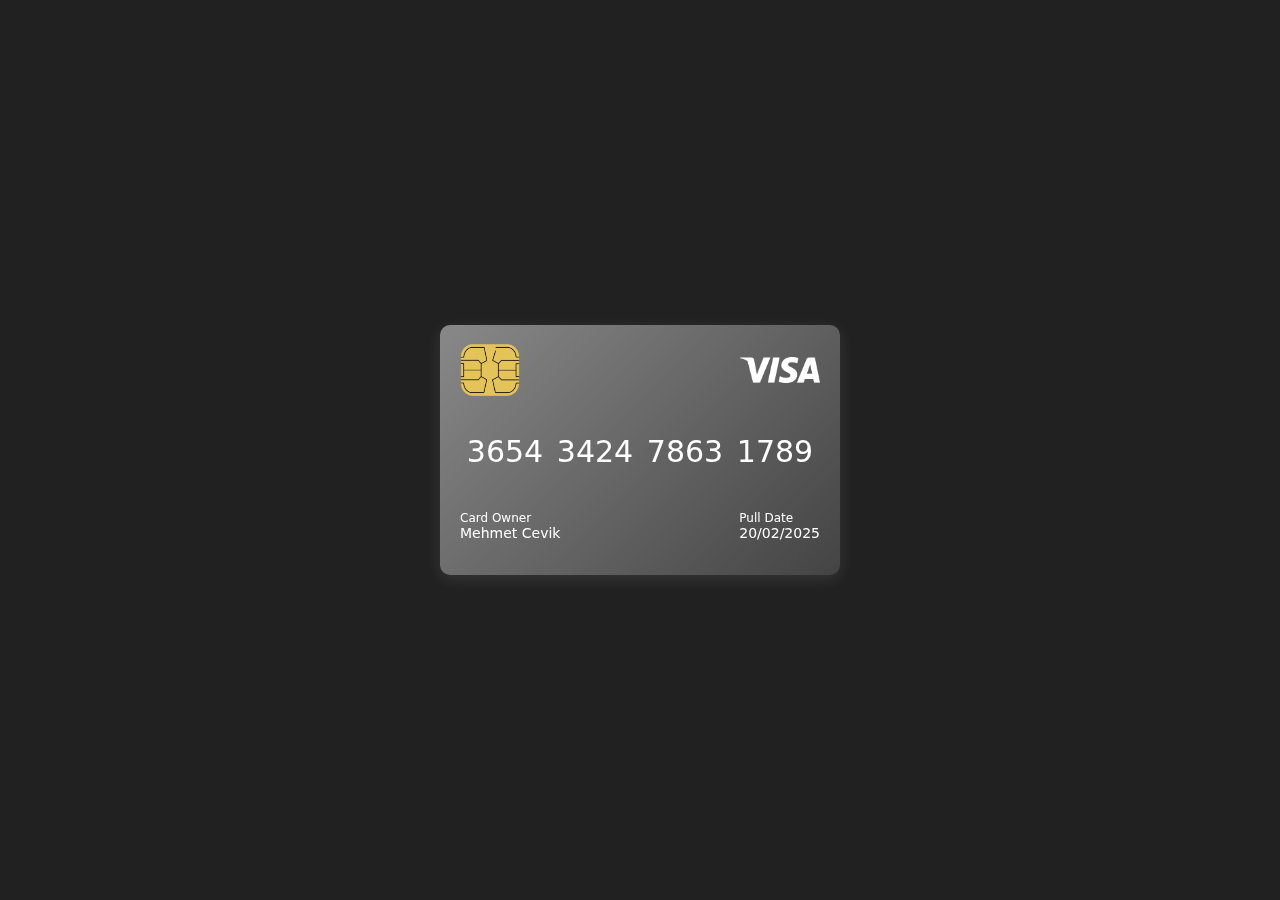
<file: 1. Hafta/2 - credit card/index.html>
<!DOCTYPE html>
<html lang="en">
  <head>
    <meta charset="UTF-8" />
    <meta name="viewport" content="width=device-width, initial-scale=1.0" />
    <title>Credit Card</title>
    <link rel="stylesheet" href="style.css" />
  </head>
  <body>
    <div class="card-wrapper">
      <div class="card">
        <div class="front">
          <div class="row">
            <div class="chip"><img src="images/chip.png" width="60px" /></div>
            <div class="logo"><img src="images/visa.png" width="80px" /></div>
          </div>
          <div class="card-number">
            <span>3654</span>
            <span>3424</span>
            <span>7863</span>
            <span>1789</span>
          </div>
          <div class="row card-holder">
            <div class="card-owner">
              <span>Card Owner</span>
              <p>Mehmet Cevik</p>
            </div>
            <div class="card-date">
              <span>Pull Date</span>
              <p>20/02/2025</p>
            </div>
          </div>
        </div>
        <div class="back">
          <div class="bar"></div>
          <div class="row card-cvv">
            <div>
              <img src="images/pattern.png" alt="" />
            </div>
            <p>246</p>
          </div>
          <div class="row card-text">
            <p>
              Lorem ipsum dolor sit amet, consectetur adipisicing elit. Natus,
              nostrum.
            </p>
          </div>
          <div class="row signature">
            <p>Customer Signature</p>
            <img src="images/visa.png" width="60px" />
          </div>
        </div>
      </div>
    </div>
  </body>
</html>
</file>
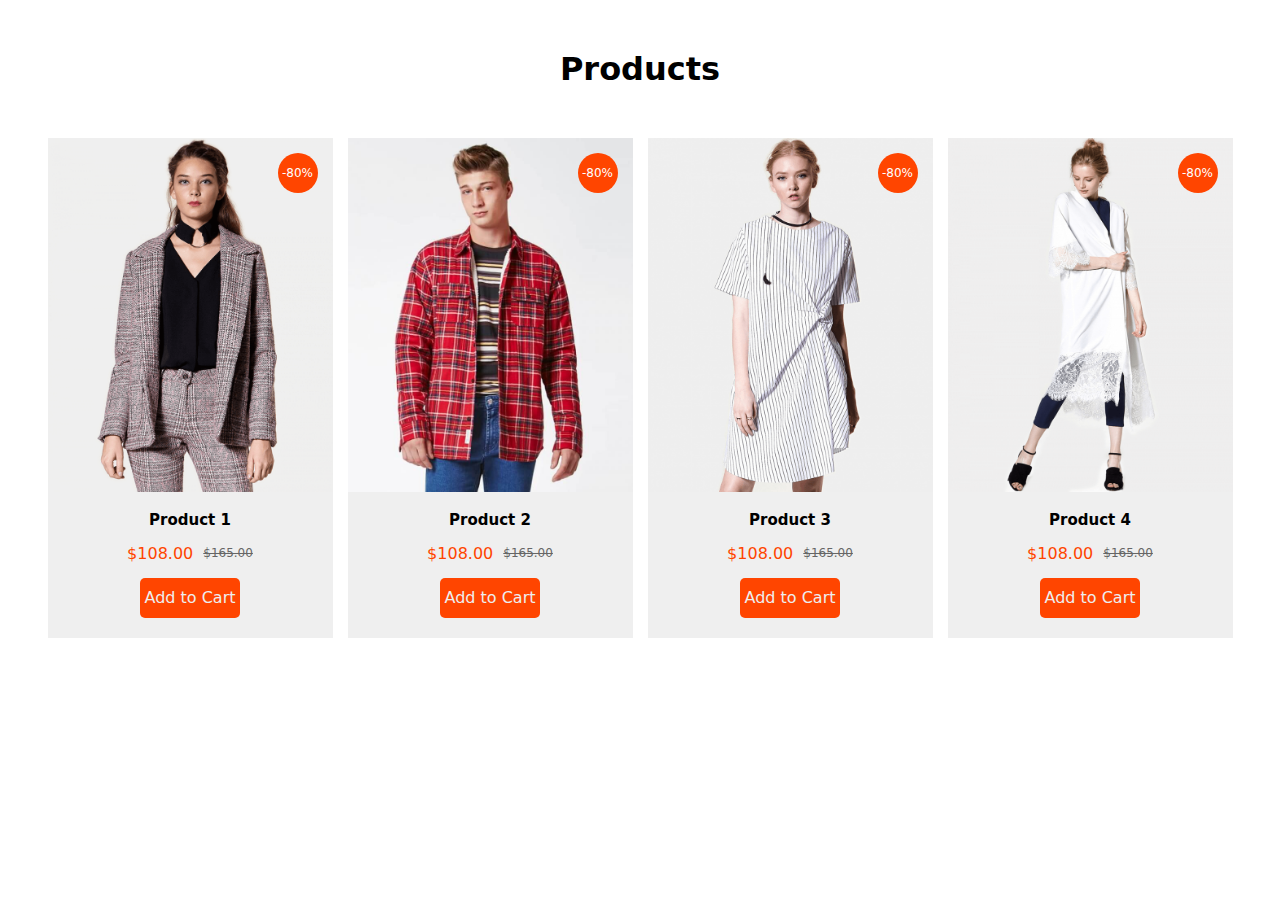
<file: 1. Hafta/3 - product card/index.html>
<!DOCTYPE html>
<html lang="en">
  <head>
    <meta charset="UTF-8" />
    <meta name="viewport" content="width=device-width, initial-scale=1.0" />
    <title>Product Card</title>
    <link rel="stylesheet" href="style.css" />
  </head>
  <body>
    <div class="container">
      <h1 class="title">Products</h1>
      <ul class="product-list">
        <li class="product-item">
          <div class="product-image">
            <img src="images/product1/1.png" class="img1" />
            <img src="images/product1/2.png" class="img2" />
          </div>
          <div class="product-info">
            <a href="#" class="product-title">Product 1</a>
            <div class="product-price">
              <strong class="new-price">$108.00</strong>
              <span class="old-price">$165.00</span>
            </div>
            <div class="product-discount">-80%</div>
          </div>
          <div class="add-to-cart-wrapper">
            <a href="#" class="add-to-cart">Add to Cart</a>
          </div>
        </li>
        <li class="product-item">
          <div class="product-image">
            <img src="images/product2/1.png" class="img1" />
            <img src="images/product2/2.png" class="img2" />
          </div>
          <div class="product-info">
            <a href="#" class="product-title">Product 2</a>
            <div class="product-price">
              <strong class="new-price">$108.00</strong>
              <span class="old-price">$165.00</span>
            </div>
            <div class="product-discount">-80%</div>
          </div>
          <div class="add-to-cart-wrapper">
            <a href="#" class="add-to-cart">Add to Cart</a>
          </div>
        </li>
        <li class="product-item">
          <div class="product-image">
            <img src="images/product3/1.png" class="img1" />
            <img src="images/product3/2.png" class="img2" />
          </div>
          <div class="product-info">
            <a href="#" class="product-title">Product 3</a>
            <div class="product-price">
              <strong class="new-price">$108.00</strong>
              <span class="old-price">$165.00</span>
            </div>
            <div class="product-discount">-80%</div>
          </div>
          <div class="add-to-cart-wrapper">
            <a href="#" class="add-to-cart">Add to Cart</a>
          </div>
        </li>
        <li class="product-item">
          <div class="product-image">
            <img src="images/product4/1.png" class="img1" />
            <img src="images/product4/2.png" class="img2" />
          </div>
          <div class="product-info">
            <a href="#" class="product-title">Product 4</a>
            <div class="product-price">
              <strong class="new-price">$108.00</strong>
              <span class="old-price">$165.00</span>
            </div>
            <div class="product-discount">-80%</div>
          </div>
          <div class="add-to-cart-wrapper">
            <a href="#" class="add-to-cart">Add to Cart</a>
          </div>
        </li>
      </ul>
    </div>
  </body>
</html>
</file>
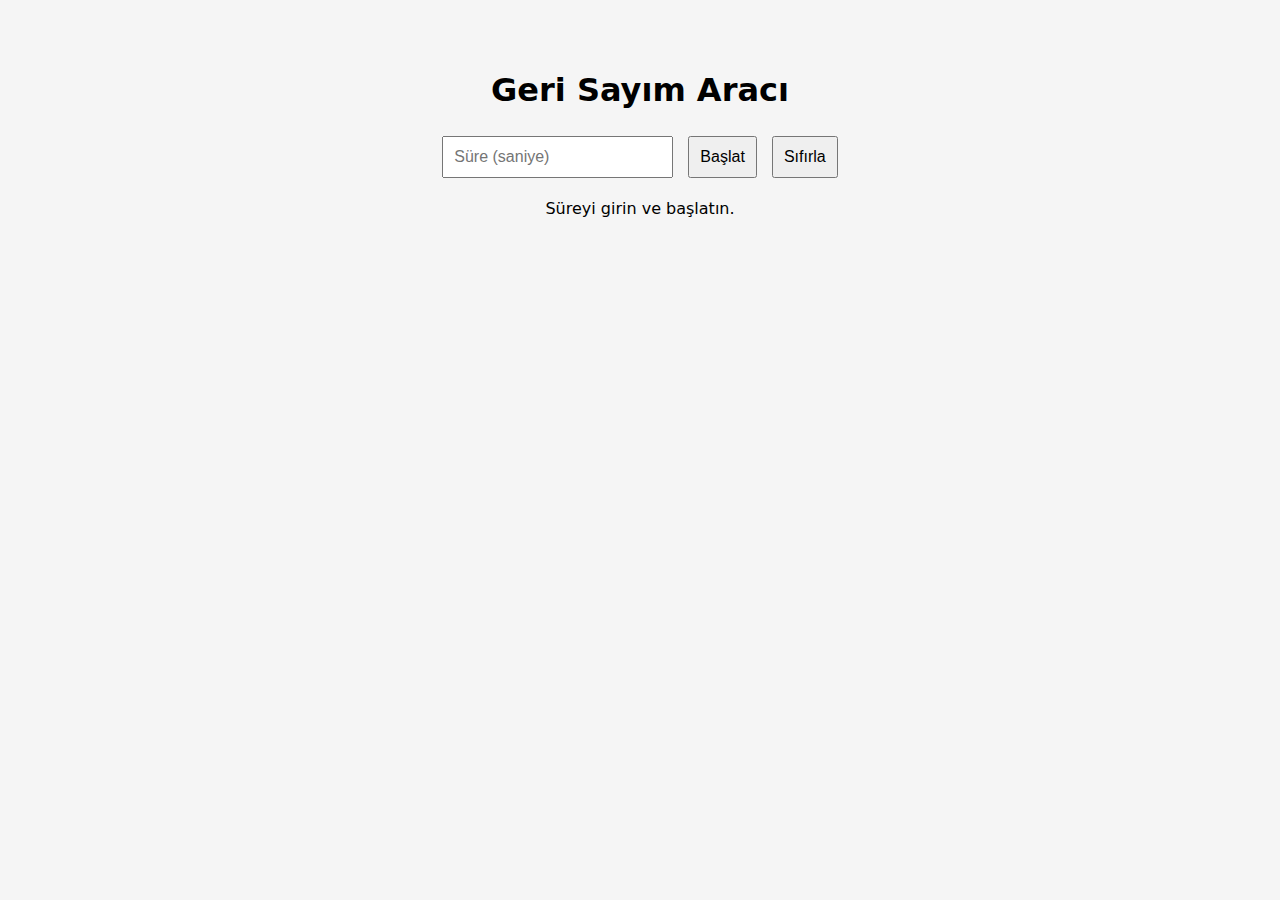
<file: 2. Hafta/3. ders - countdown/index.html>
<!DOCTYPE html>
<html lang="tr">
  <head>
    <meta charset="UTF-8" />
    <meta name="viewport" content="width=device-width, initial-scale=1.0" />
    <title>Geri Sayım Aracı</title>
    <link rel="stylesheet" href="style.css" />
  </head>
  <body>
    <div class="countdown-wrapper">
      <h1>Geri Sayım Aracı</h1>
      <input type="number" id="timeInput" placeholder="Süre (saniye)" />
      <button onclick="startCountdown()">Başlat</button>
      <button onclick="resetCountdown()">Sıfırla</button>
      <p id="countdownDisplay">Süreyi girin ve başlatın.</p>
    </div>

    <script src="script.js"></script>
  </body>
</html>
</file>
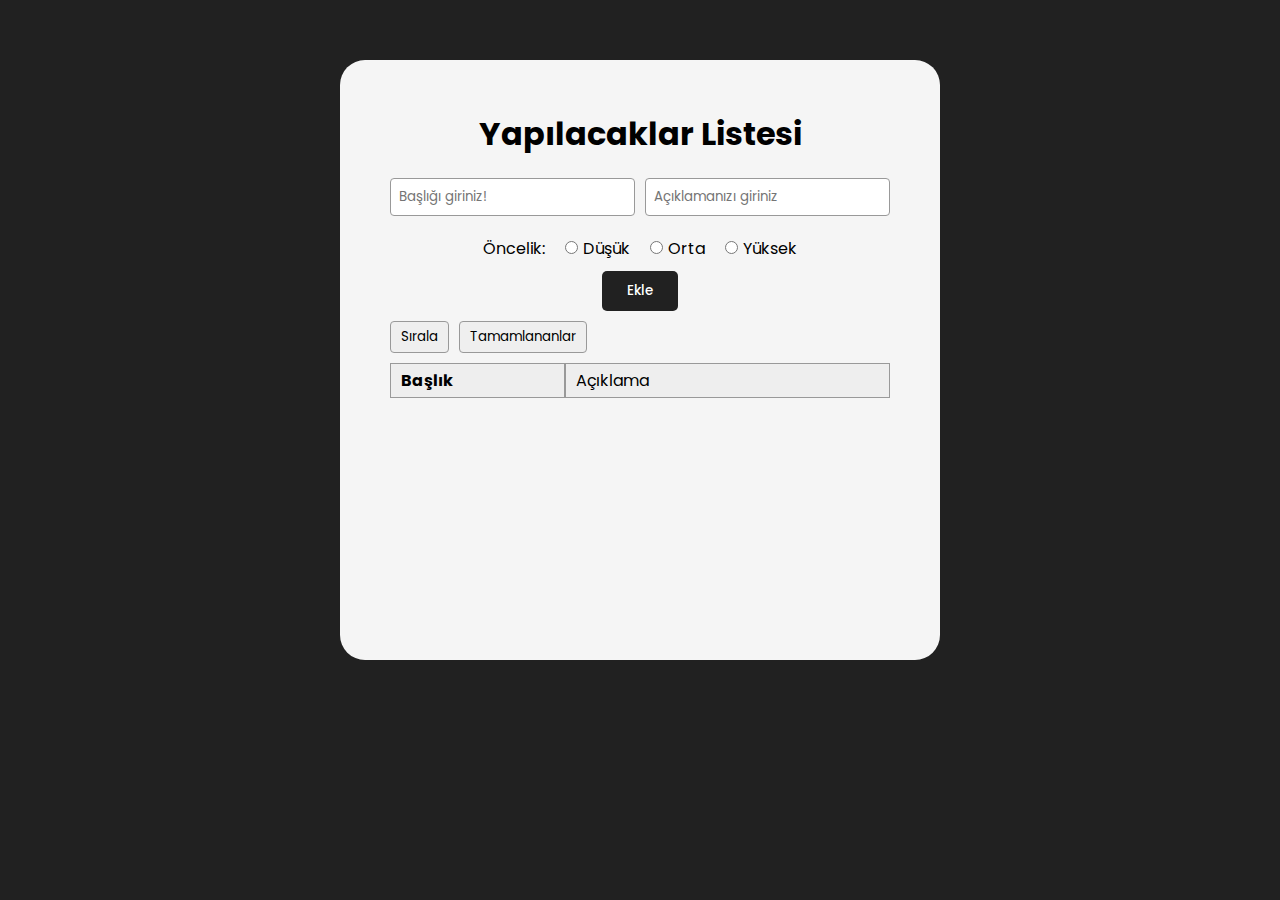
<file: 2. Hafta/To do List/index.html>
<!DOCTYPE html>
<html lang="en">
  <head>
    <meta charset="UTF-8" />
    <meta name="viewport" content="width=device-width, initial-scale=1.0" />
    <title>Yapılacaklar Listesi</title>
    <link rel="stylesheet" href="style.css" />
    <link
      rel="stylesheet"
      href="https://cdnjs.cloudflare.com/ajax/libs/font-awesome/6.7.2/css/all.min.css"
    />
    <link
      href="https://fonts.googleapis.com/css2?family=Poppins:wght@300;400;600&display=swap"
      rel="stylesheet"
    />
  </head>
  <body>
    <div class="container">
      <h1>Yapılacaklar Listesi</h1>
      <form id="todo-form">
        <div class="todo-inputs">
          <input type="text" id="todo-title" placeholder="Başlığı giriniz!" />
          <input
            type="text"
            id="todo-desc"
            placeholder="Açıklamanızı giriniz"
          />
        </div>
        <div class="priority">
          <label>Öncelik:</label>
          <label
            ><input type="radio" name="priority" value="Düşük" />Düşük</label
          >
          <label><input type="radio" name="priority" value="Orta" />Orta</label>
          <label
            ><input type="radio" name="priority" value="Yüksek" />Yüksek</label
          >
        </div>
        <button class="btn" type="submit">Ekle</button>
      </form>
      <div class="filter-wrapper">
        <button id="sort-priority" class="filter-btn">Sırala</button>
        <button id="filter-completed" class="filter-btn">Tamamlananlar</button>
      </div>
      <table class="list-table">
        <th >Başlık</th>
        <td >Açıklama</td>
      </table>
      <ul id="todo-list"></ul>
    </div>

    <script src="script.js"></script>
  </body>
</html>
</file>
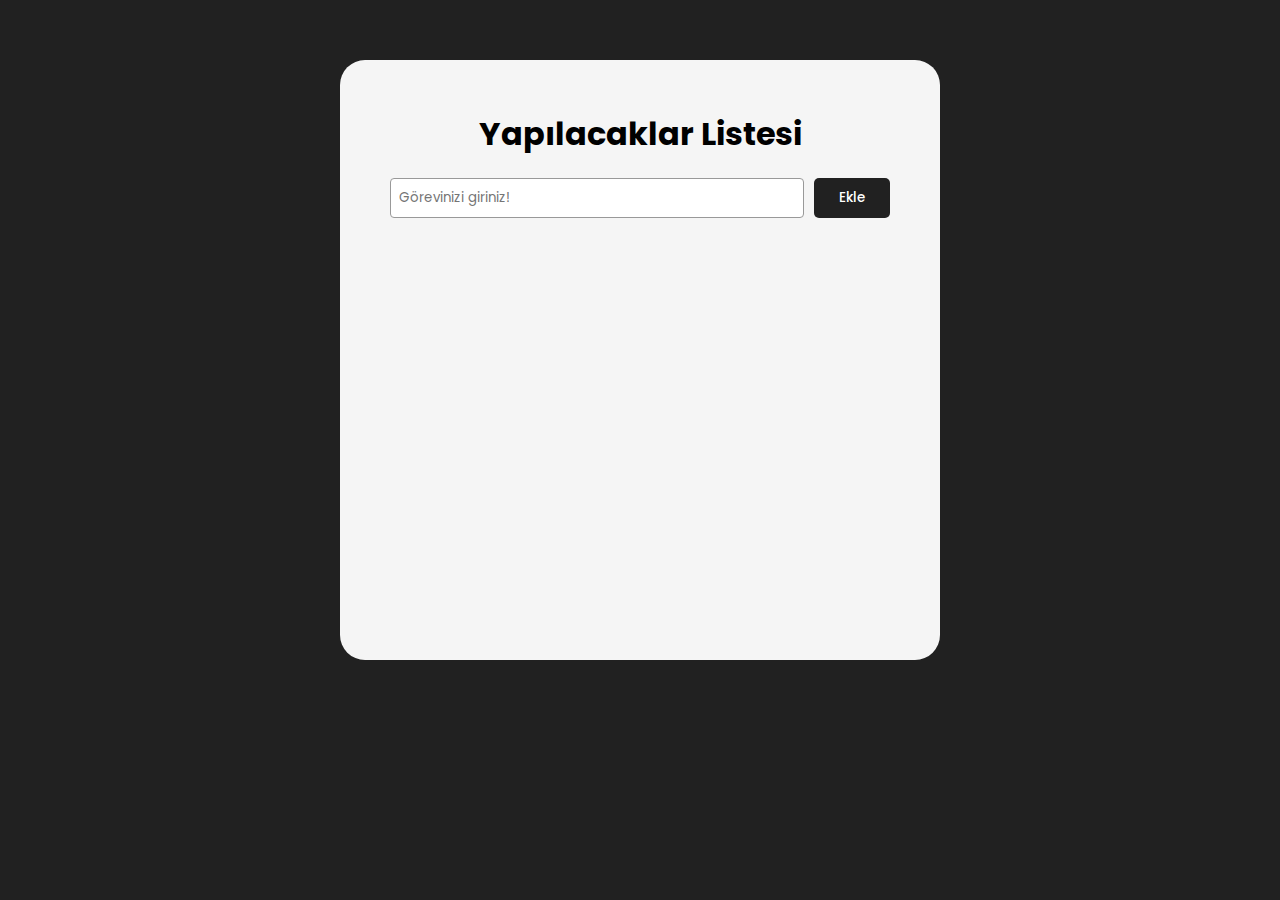
<file: 3. Hafta/1.ders/index.html>
<!DOCTYPE html>
<html lang="en">
  <head>
    <meta charset="UTF-8" />
    <meta name="viewport" content="width=device-width, initial-scale=1.0" />
    <title>Yapılacaklar Listesi</title>
    <link rel="stylesheet" href="style.css" />

    <script
      src="https://code.jquery.com/jquery-3.7.1.js"
      integrity="sha256-eKhayi8LEQwp4NKxN+CfCh+3qOVUtJn3QNZ0TciWLP4="
      crossorigin="anonymous"
    ></script>
    <link
      href="https://fonts.googleapis.com/css2?family=Poppins:wght@300;400;600&display=swap"
      rel="stylesheet"
    />
  </head>
  <body>
    <div class="container">
      <h1>Yapılacaklar Listesi</h1>
      <form id="todo-form">
        <div class="todo-inputs">
          <input
            type="text"
            id="todo-title"
            placeholder="Görevinizi giriniz!"
          />
          <button class="btn" type="submit">Ekle</button>
        </div>
      </form>
      <ul id="todo-list"></ul>
    </div>

    <script>
      $(document).ready(() => {
        const $todoForm = $("#todo-form");
        const $todoList = $("#todo-list");

        $todoForm.on("submit", (e) => {
          e.preventDefault();
          const $title = $("#todo-title").val();

          if (!$title) {
            alert("Görev eklemek zorunludur!");
            return;
          }

          const $li = $(`
            <li>
              <div class="list-content">
                <p>${$title}</p>
              </div>
              <div class="button-wrapper">
                <button class="btn complete-btn">Tamamla</button>
                <button class="btn delete-btn">Sil</button>
              </div>
            </li>
            `);

          $todoList.append($li);
          $todoForm.trigger("reset");
        });

        $todoList.on("click", ".complete-btn", function () {
          $(this).toggleClass("completed");
          $(this).text(
            $(this).hasClass("completed") ? "Tamamlandı" : "Tamamla"
          );
        });
        $todoList.on("click", ".delete-btn", function () {
          $(this).closest("li").remove();
        });
      });
    </script>
  </body>
</html>
</file>
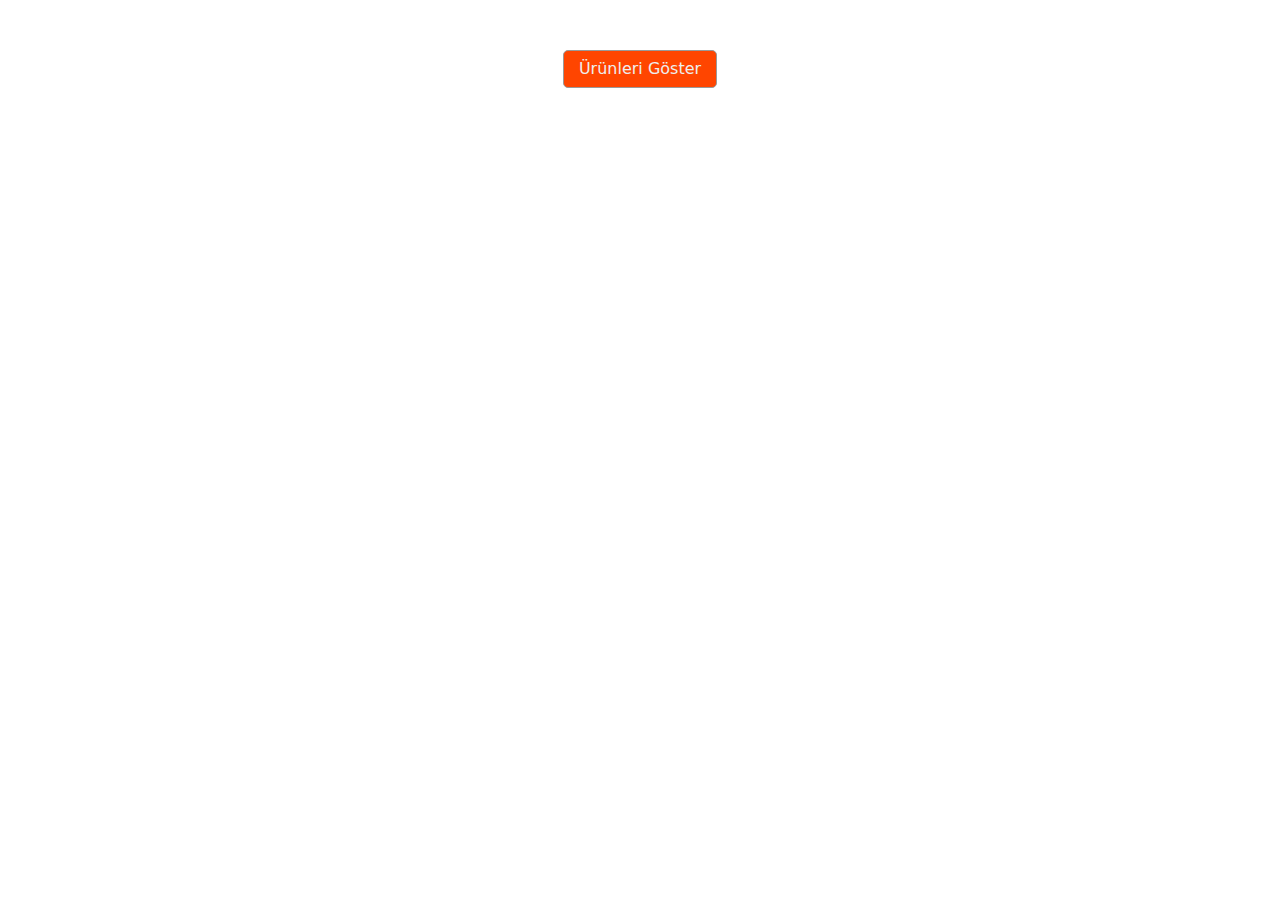
<file: 3. Hafta/2.ders/index.html>
<!DOCTYPE html>
<html lang="en">
  <head>
    <meta charset="UTF-8" />
    <meta name="viewport" content="width=device-width, initial-scale=1.0" />
    <title>GET Products</title>
    <link rel="stylesheet" href="style.css" />
    <script src="https://code.jquery.com/jquery-3.6.0.min.js"></script>
  </head>
  <body>
    <div class="container">
      <button id="load-products">Ürünleri Göster</button>
      <ul id="product-list"></ul>
    </div>

    <script src="script.js"></script>
  </body>
</html>
</file>
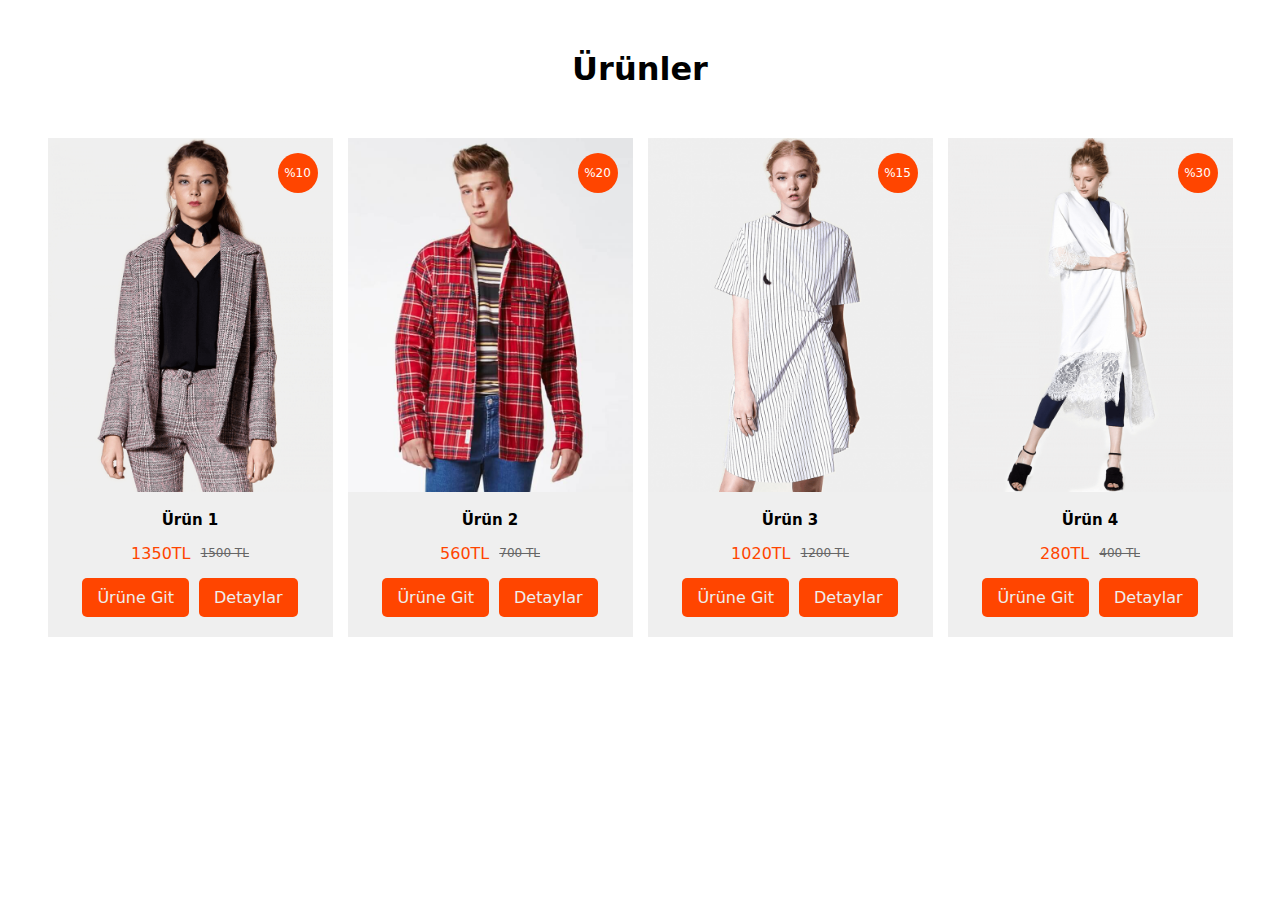
<file: 3. Hafta/Product Card List/index.html>
<!DOCTYPE html>
<html lang="tr">
  <head>
    <meta charset="UTF-8" />
    <meta name="viewport" content="width=device-width, initial-scale=1.0" />
    <title>Ürün Listesi</title>
    <script src="https://code.jquery.com/jquery-3.6.0.min.js"></script>
  </head>
  <body>
    <div class="container">
      <h1 class="title">Ürünler</h1>
      <ul id="product-list"></ul>
    </div>
    <script src="script.js"></script>
  </body>
</html>
</file>
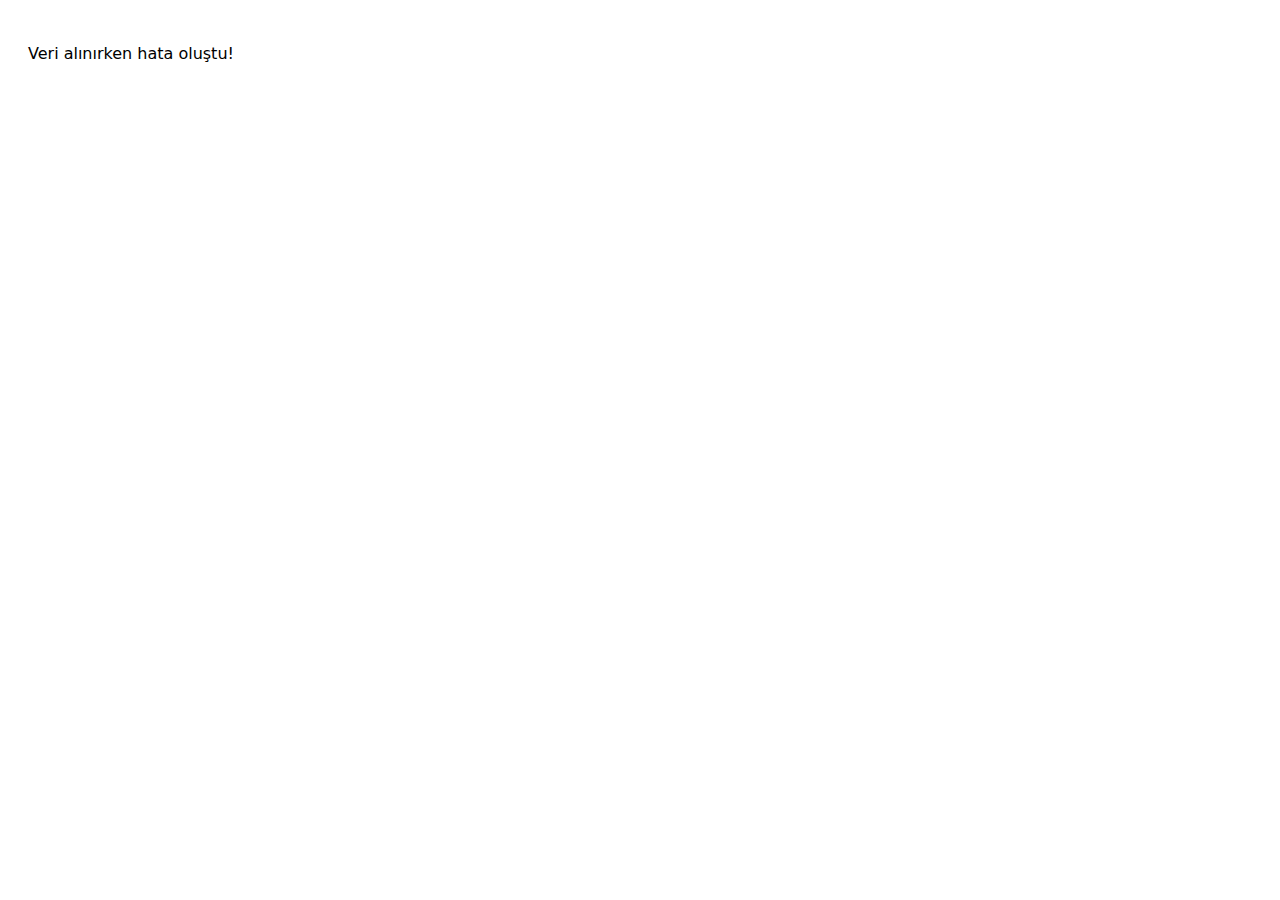
<file: 4. Hafta/2.ders/index.html>
<!DOCTYPE html>
<html lang="tr">
<head>
    <meta charset="UTF-8">
    <meta name="viewport" content="width=device-width, initial-scale=1.0">
    <title>Kullanıcı Listesi</title>
    <link rel="stylesheet" href="style.css">
</head>
<body>
    <div class="ins-api-users"></div>
    <script src="script.js"></script>
</body>
</html>
</file>
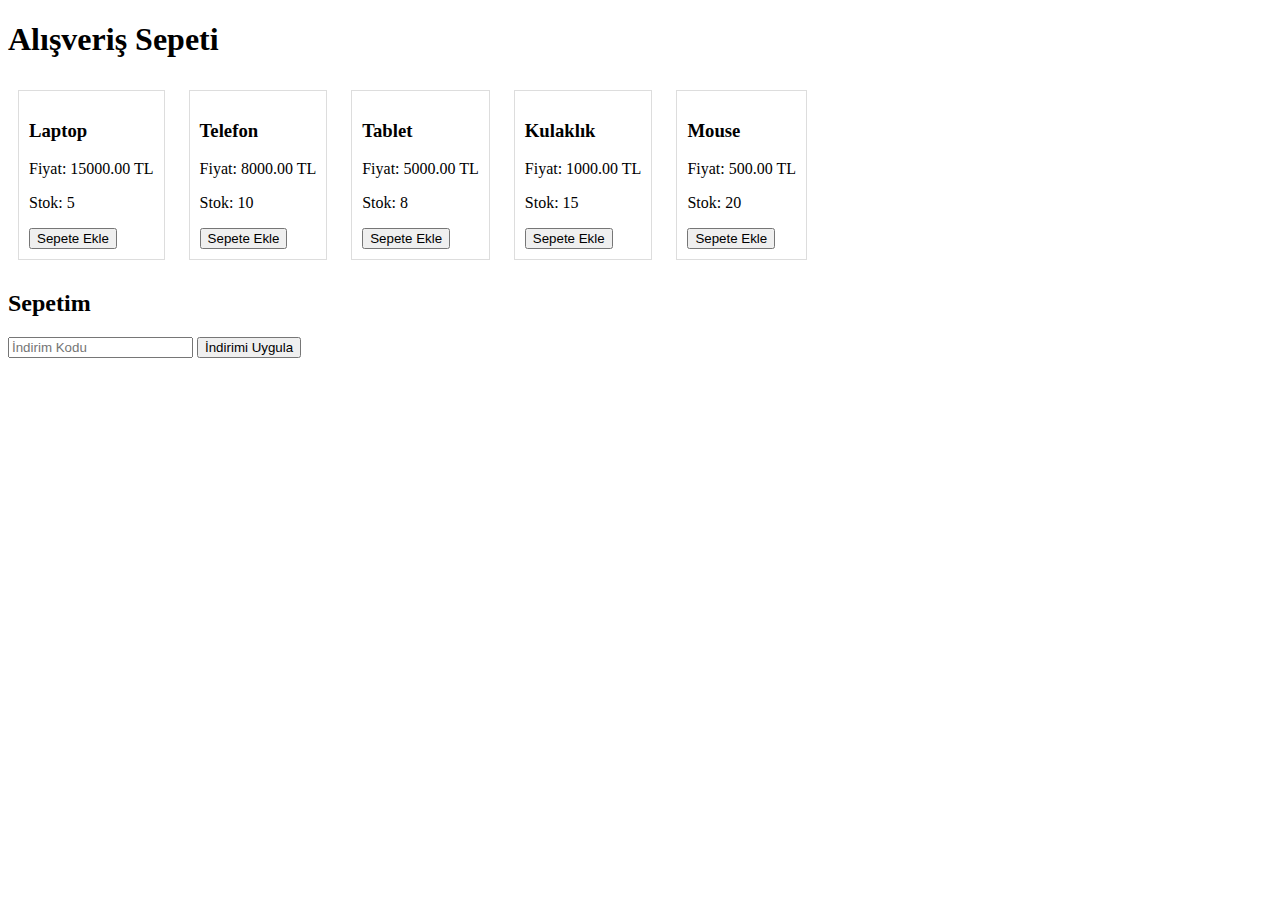
<file: 4. Hafta/4.ders debugger/index.html>
<!DOCTYPE html>
<html lang="tr">
<head>
    <meta charset="UTF-8">
    <meta name="viewport" content="width=device-width, initial-scale=1.0">
    <title>Debug Örneği - Alışveriş Sepeti</title>
    <style>
        .product-card {
            border: 1px solid #ddd;
            padding: 10px;
            margin: 10px;
            display: inline-block;
        }
        .cart-item {
            display: flex;
            justify-content: space-between;
            padding: 10px;
            border-bottom: 1px solid #eee;
        }
        #error {
            color: red;
        }
        #message {
            color: green;
        }
    </style>
</head>
<body>
    <h1>Alışveriş Sepeti</h1>
    
    <div id="products"></div>
    
    <h2>Sepetim</h2>
    <div id="cart"></div>
    <div id="total"></div>
    
    <form id="discount-form">
        <input type="text" id="discount-code" placeholder="İndirim Kodu">
        <button type="submit">İndirimi Uygula</button>
    </form>
    
    <div id="error"></div>
    <div id="message"></div>

    <script src="index.js"></script>
</body>
</html>
</file>
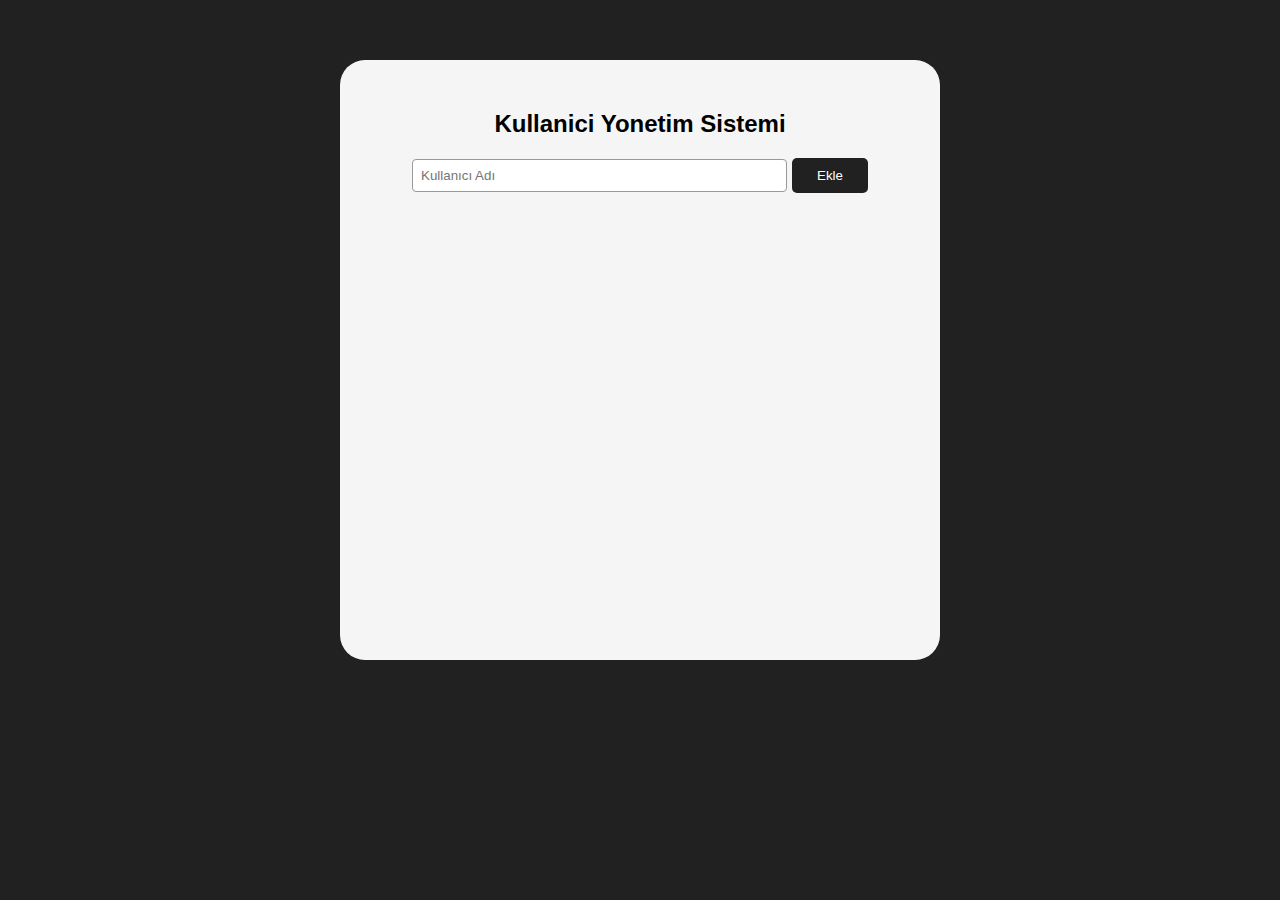
<file: 4. Hafta/Kullanıcı Yönetim Sistemi/index.html>
<!DOCTYPE html>
<html lang="en">
  <head>
    <meta charset="UTF-8" />
    <meta name="viewport" content="width=device-width, initial-scale=1.0" />
    <title>Kullanici Yonetim Sistemi</title>
  </head>
  <body>
    <script src="https://code.jquery.com/jquery-3.7.1.js"></script>
    <script src="script.js"></script>
  </body>
</html>
</file>
<file: 1. Hafta/2 - credit card/style.css>
* {
  margin: 0;
  padding: 0;
  box-sizing: border-box;
}

body {
  display: flex;
  align-items: center;
  justify-content: center;
  height: 100vh;
  background-color: #212121;
  color: #fff;
  font-family: system-ui, -apple-system, BlinkMacSystemFont, "Segoe UI", Roboto,
    Oxygen, Ubuntu, Cantarell, "Open Sans", "Helvetica Neue", sans-serif;
}

.row {
  display: flex;
  align-items: center;
  justify-content: space-between;
}

.card-wrapper {
  width: 400px;
  height: 250px;
  cursor: pointer;
  perspective: 1000px;
}

.card {
  width: 100%;
  height: 100%;
  position: relative;
  transform-style: preserve-3d;
  transition: 1s;
}

.back {
  transform: rotateY(180deg);
}

.card-wrapper:hover .card {
  transform: rotateY(-180deg);
}

.front,
.back {
  width: 100%;
  height: 100%;
  background: linear-gradient(135deg, #888, #444);
  color: white;
  border-radius: 10px;
  padding: 15px 20px;
  box-shadow: 0px 4px 15px rgba(255, 255, 255, 0.1);
  position: absolute;
  top: 0;
  left: 0;
  z-index: 1;
  overflow: hidden;
  backface-visibility: hidden;
}

.card-number {
  text-align: center;
  font-size: 30px;
  display: flex;
  align-items: center;
  justify-content: space-around;
  margin-top: 30px;
}

.card-holder {
  font-size: 14px;
  margin-top: 40px;
}

.card-holder span {
  font-size: 12px;
}

.bar {
  background-color: #222;
  margin-left: -30px;
  margin-right: -30px;
  height: 50px;
  margin-top: 10px;
}

.card-cvv {
  margin-top: 10px;
  position: relative;
}

.card-cvv div {
  flex: 1;
}

.card-cvv img {
  width: 100%;
  display: block;
  line-height: 0;
}

.card-cvv p {
  position: absolute;
  color: #000;
  right: 10px;
}

.card-text {
  margin-top: 5px;
  font-size: 14px;
}

.signature {
  margin-top: 20px;
}
</file>
<file: 1. Hafta/3 - product card/style.css>
* {
  margin: 0;
  padding: 0;
  box-sizing: border-box;
}

body {
  display: flex;
  align-items: center;
  justify-content: center;
  font-family: system-ui, -apple-system, BlinkMacSystemFont, "Segoe UI", Roboto,
    Oxygen, Ubuntu, Cantarell, "Open Sans", "Helvetica Neue", sans-serif;
}

ul,
li {
  list-style: none;
}

a {
  text-decoration: 0;
  color: #000;
}

.container {
  max-width: 1200px;
  width: 100%;
  margin: 0 auto;
}

.title {
  text-align: center;
  margin: 50px 0;
}

.product-list {
  display: grid;
  grid-template-columns: repeat(auto-fit, minmax(300px, 1fr));
  align-items: center;
  justify-items: center;
}

.product-item {
  width: 285px;
  margin-bottom: 30px;
  background-color: #efefef;
  position: relative;
}

.product-image {
  width: 100%;
  height: 100%;
  position: relative;
  cursor: pointer;
}

.product-image img {
  width: 100%;
  transition: 0.3s;
}
.product-image .img2 {
  display: flex;
  position: absolute;
  top: 0;
  visibility: hidden;
  opacity: 0;
}

.product-image:hover .img2 {
  visibility: visible;
  opacity: 1;
}

.product-info {
  text-align: center;
}

.product-title {
  display: inline-block;
  margin-top: 15px;
  font-size: 15px;
  font-weight: 600;
  padding-bottom: 15px;
}

.product-price {
  display: flex;
  align-items: center;
  justify-content: center;
  gap: 10px;
}

.product-price .new-price {
  color: orangered;
  font-weight: 500;
}

.product-price .old-price {
  font-size: 12px;
  text-decoration: line-through;
  color: #666;
}

.product-discount {
  position: absolute;
  top: 15px;
  right: 15px;
  width: 40px;
  height: 40px;
  border-radius: 100%;
  color: #fff;
  font-size: 12px;
  font-weight: 500;
  background-color: orangered;
  display: flex;
  align-items: center;
  justify-content: center;
}

.add-to-cart-wrapper {
  display: flex;
  align-items: center;
  justify-content: center;
  margin: 15px auto 20px;
}

.add-to-cart {
  height: 40px;
  width: 100px;
  color: #eee;
  background-color: orangered;
  border-radius: 5px;
  display: flex;
  align-items: center;
  justify-content: center;
}

.add-to-cart:hover {
  background-color: #212121;
}

/* responsive */

@media (max-width: 1200px) {
  .container {
    max-width: 992px;
  }
}

@media (max-width: 992px) {
  .container {
    max-width: 768px;
  }
}

@media (max-width: 768px) {
  .container {
    max-width: 576px;
  }
}

@media (max-width: 576px) {
  .container {
    max-width: 400px;
  }
}

@media (max-width: 420px) {
  .container {
    max-width: 350px;
  }
}
</file>
<file: 2. Hafta/3. ders - countdown/style.css>
body {
  font-family: system-ui, -apple-system, BlinkMacSystemFont, "Segoe UI", Roboto,
    Oxygen, Ubuntu, Cantarell, "Open Sans", "Helvetica Neue", sans-serif;
  background-color: whitesmoke;
  display: flex;
  align-items: center;
  justify-content: center;
  margin-top: 50px;
}

.countdown-wrapper {
  text-align: center;
}

input,
button {
  margin: 5px;
  padding: 10px;
  font-size: 16px;
}

button {
  cursor: pointer;
}
</file>
<file: 2. Hafta/To do List/style.css>
* {
  margin: 0;
  padding: 0;
  box-sizing: border-box;
  font-family: "Poppins", sans-serif;
}

body {
  background-color: #212121;
}

table {
  border-spacing: 0;
}

input {
  padding: 5px;
  border-radius: 4px;
}

.btn {
  display: inline-block;
  padding: 10px 15px;
  border: none;
  border-radius: 5px;
  font-weight: 500;
  cursor: pointer;
  transition: 0.2s ease;
}

.container {
  text-align: center;
  max-width: 600px;
  min-height: 600px;
  margin: 60px auto;
  padding: 50px;
  border-radius: 25px;
  background-color: whitesmoke;
}

#todo-form {
  text-align: center;
  width: 100%;
}

.todo-inputs {
  display: flex;
  justify-content: center;
  gap: 10px;
  margin: 20px 0;
}

.todo-inputs input {
  width: 50%;
  outline: none;
  border: 1px solid #999;
  padding: 8px;
}

.todo-inputs input:focus {
  border-color: #212121;
}

.priority {
  display: flex;
  justify-content: center;
  gap: 20px;
  margin-top: 10px;
}

.priority input {
  margin-right: 5px;
}

#todo-form button {
  background-color: #212121;
  color: #fff;
  margin-top: 10px;
  padding: 10px 25px;
}

#todo-form button:hover {
  background-color: #000;
}

.filter-wrapper {
  display: flex;
  gap: 10px;
  margin-top: 10px;
}

.filter-wrapper .filter-btn {
  border: 1px solid #999;
  outline: none;
  padding: 5px 10px;
  border-radius: 4px;
  cursor: pointer;
}

.filter-wrapper .filter-btn:hover {
  background-color: lightblue;
}

#todo-list {
  list-style: none;
  width: 100%;
  display: flex;
  flex-direction: column;
  gap: 10px;
  margin-top: 15px;
}

.list-table {
  width: 100%;
  margin-top: 10px;
}

.list-table th {
  width: 35%;
}

.list-table th,
.list-table td {
  border: 1px solid #999;
  text-align: start;
  padding-left: 10px;
  height: 35px;
  background-color: #eee;
}

#todo-list li {
  display: flex;
  align-items: center;
  justify-content: space-between;
  width: 100%;
  border: 1px solid #999;
}

#todo-list li .list-content {
  margin-left: 10px;
  line-height: 45px;
}

.button-wrapper {
  margin-right: 5px;
}

.complete-btn {
  background-color: #212121;
  color: #fff;
}

.complete-btn:hover {
  background-color: #019401;
}

.delete-btn {
  background-color: #e51414;
  color: #fff;
}

.delete-btn:hover {
  background-color: #c93131;
}

.completed {
  background-color: #019401;
  color: #fff;
}

@media (max-width: 480px) {
  body{
    font-size: 14px;
  }

  .container {
    padding: 25px;
  }

  button {
    padding: 5px 10px !important;
  }

  .priority {
    gap: 10px;
  }

  .priority input {
    margin-right: 3px;
  }

  .list-table th{
    width: 50%;
  }

  #todo-list li {
    flex-direction: column;
  }

  #todo-list li .list-content {
    line-height: 25px;
  }

  #todo-list li .button-wrapper {
    margin-bottom: 5px;
  }
}
</file>
<file: 3. Hafta/1.ders/style.css>
* {
  margin: 0;
  padding: 0;
  box-sizing: border-box;
  font-family: "Poppins", sans-serif;
}

body {
  background-color: #212121;
}

table {
  border-spacing: 0;
}

input {
  padding: 5px;
  border-radius: 4px;
}

.btn {
  display: inline-block;
  padding: 10px 15px;
  border: none;
  border-radius: 5px;
  font-weight: 500;
  cursor: pointer;
  transition: 0.2s ease;
}

.container {
  text-align: center;
  max-width: 600px;
  min-height: 600px;
  margin: 60px auto;
  padding: 50px;
  border-radius: 25px;
  background-color: whitesmoke;
}

#todo-form {
  text-align: center;
  width: 100%;
}

.todo-inputs {
  display: flex;
  justify-content: center;
  gap: 10px;
  margin: 20px 0;
}

.todo-inputs input {
  width: 100%;
  outline: none;
  border: 1px solid #999;
  padding: 8px;
}

.todo-inputs input:focus {
  border-color: #212121;
}

.priority {
  display: flex;
  justify-content: center;
  gap: 20px;
  margin-top: 10px;
}

.priority input {
  margin-right: 5px;
}

#todo-form button {
  background-color: #212121;
  color: #fff;
  padding: 10px 25px;
}

#todo-form button:hover {
  background-color: #000;
}

.filter-wrapper {
  display: flex;
  gap: 10px;
  margin-top: 10px;
}

.filter-wrapper .filter-btn {
  border: 1px solid #999;
  outline: none;
  padding: 5px 10px;
  border-radius: 4px;
  cursor: pointer;
}

.filter-wrapper .filter-btn:hover {
  background-color: lightblue;
}

#todo-list {
  list-style: none;
  width: 100%;
  display: flex;
  flex-direction: column;
  gap: 10px;
  margin-top: 15px;
}

.list-table {
  width: 100%;
  margin-top: 10px;
}

.list-table th {
  width: 35%;
}

.list-table th,
.list-table td {
  border: 1px solid #999;
  text-align: start;
  padding-left: 10px;
  height: 35px;
  background-color: #eee;
}

#todo-list li {
  display: flex;
  align-items: center;
  justify-content: space-between;
  width: 100%;
  border: 1px solid #999;
}

#todo-list li .list-content {
  margin-left: 10px;
  line-height: 45px;
}

.button-wrapper {
  margin-right: 5px;
}

.complete-btn {
  background-color: #212121;
  color: #fff;
}

.complete-btn:hover {
  background-color: #019401;
}

.delete-btn {
  background-color: #e51414;
  color: #fff;
}

.delete-btn:hover {
  background-color: #c93131;
}

.completed {
  background-color: #019401;
  color: #fff;
}

@media (max-width: 480px) {
  body {
    font-size: 14px;
  }

  .container {
    padding: 25px;
  }

  button {
    padding: 5px 10px !important;
  }

  .priority {
    gap: 10px;
  }

  .priority input {
    margin-right: 3px;
  }

  .list-table th {
    width: 50%;
  }

  #todo-list li {
    flex-direction: column;
  }

  #todo-list li .list-content {
    line-height: 25px;
  }

  #todo-list li .button-wrapper {
    margin-bottom: 5px;
  }
}
</file>
<file: 3. Hafta/2.ders/style.css>
* {
  margin: 0;
  padding: 0;
  box-sizing: border-box;
  font-family: system-ui, -apple-system, BlinkMacSystemFont, "Segoe UI", Roboto,
    Oxygen, Ubuntu, Cantarell, "Open Sans", "Helvetica Neue", sans-serif;
}

body {
  display: flex;
  align-items: center;
  justify-content: center;
}

ul,
li {
  list-style: none;
}

a {
  text-decoration: 0;
  color: #000;
}

.container {
  max-width: 1200px;
  width: 100%;
  margin: 0 auto;
  text-align: center;
}

#load-products {
  margin: 50px 0;
  padding: 10px 15px;
  line-height: 100%;
  outline: 0;
  border: 1px solid #999;
  color: #eee;
  background-color: orangered;
  border-radius: 5px;
  font-size: 16px;
  cursor: pointer;
}

#load-products:hover {
  background-color: #212121;
}

#product-list {
  display: grid;
  grid-template-columns: repeat(auto-fit, minmax(300px, 1fr));
  align-items: center;
  justify-items: center;
}

.product-item {
  width: 285px;
  margin-bottom: 30px;
  background-color: #efefef;
  position: relative;
}

.product-image {
  width: 100%;
  height: 100%;
  position: relative;
  cursor: pointer;
}

.product-image img {
  width: 100%;
  transition: 0.3s;
}
.product-image .img2 {
  display: flex;
  position: absolute;
  top: 0;
  visibility: hidden;
  opacity: 0;
}

.product-image:hover .img2 {
  visibility: visible;
  opacity: 1;
}

.product-info {
  text-align: center;
}

.product-title {
  display: inline-block;
  margin-top: 15px;
  font-size: 15px;
  font-weight: 600;
  padding-bottom: 15px;
}

.product-price {
  display: flex;
  align-items: center;
  justify-content: center;
}

.product-price .price {
  color: orangered;
  font-weight: 500;
}

.product-discount {
  position: absolute;
  top: 15px;
  right: 15px;
  width: 40px;
  height: 40px;
  border-radius: 100%;
  color: #fff;
  font-size: 12px;
  font-weight: 500;
  background-color: orangered;
  display: flex;
  align-items: center;
  justify-content: center;
}

.add-to-cart-wrapper {
  display: flex;
  align-items: center;
  justify-content: center;
  margin: 15px auto 20px;
}

.add-to-cart {
  height: 40px;
  width: 100px;
  color: #eee;
  background-color: orangered;
  border-radius: 5px;
  display: flex;
  align-items: center;
  justify-content: center;
}

.add-to-cart:hover {
  background-color: #212121;
}

/* responsive */

@media (max-width: 1200px) {
  .container {
    max-width: 992px;
  }
}

@media (max-width: 992px) {
  .container {
    max-width: 768px;
  }
}

@media (max-width: 768px) {
  .container {
    max-width: 576px;
  }
}

@media (max-width: 576px) {
  .container {
    max-width: 400px;
  }
}

@media (max-width: 420px) {
  .container {
    max-width: 350px;
  }
}
</file>
<file: 4. Hafta/2.ders/style.css>
body{
    font-family: system-ui, -apple-system, BlinkMacSystemFont, 'Segoe UI', Roboto, Oxygen, Ubuntu, Cantarell, 'Open Sans', 'Helvetica Neue', sans-serif;
}

.ins-api-users {
    display: grid;
    grid-template-columns: repeat(auto-fit, minmax(330px , 1fr));
    gap: 20px;
    padding: 20px;
}

.user-card {
    border: 1px solid #ccc;
    padding: 15px;
    border-radius: 8px;
    box-shadow: 0 2px 5px rgba(0,0,0,0.1);
}

button {
    background-color: #ff4d4d;
    color: white;
    border: none;
    padding: 10px 20px;
    border-radius: 5px;
    cursor: pointer;
}

button:hover {
    background-color: #cc0000;
}
</file>
